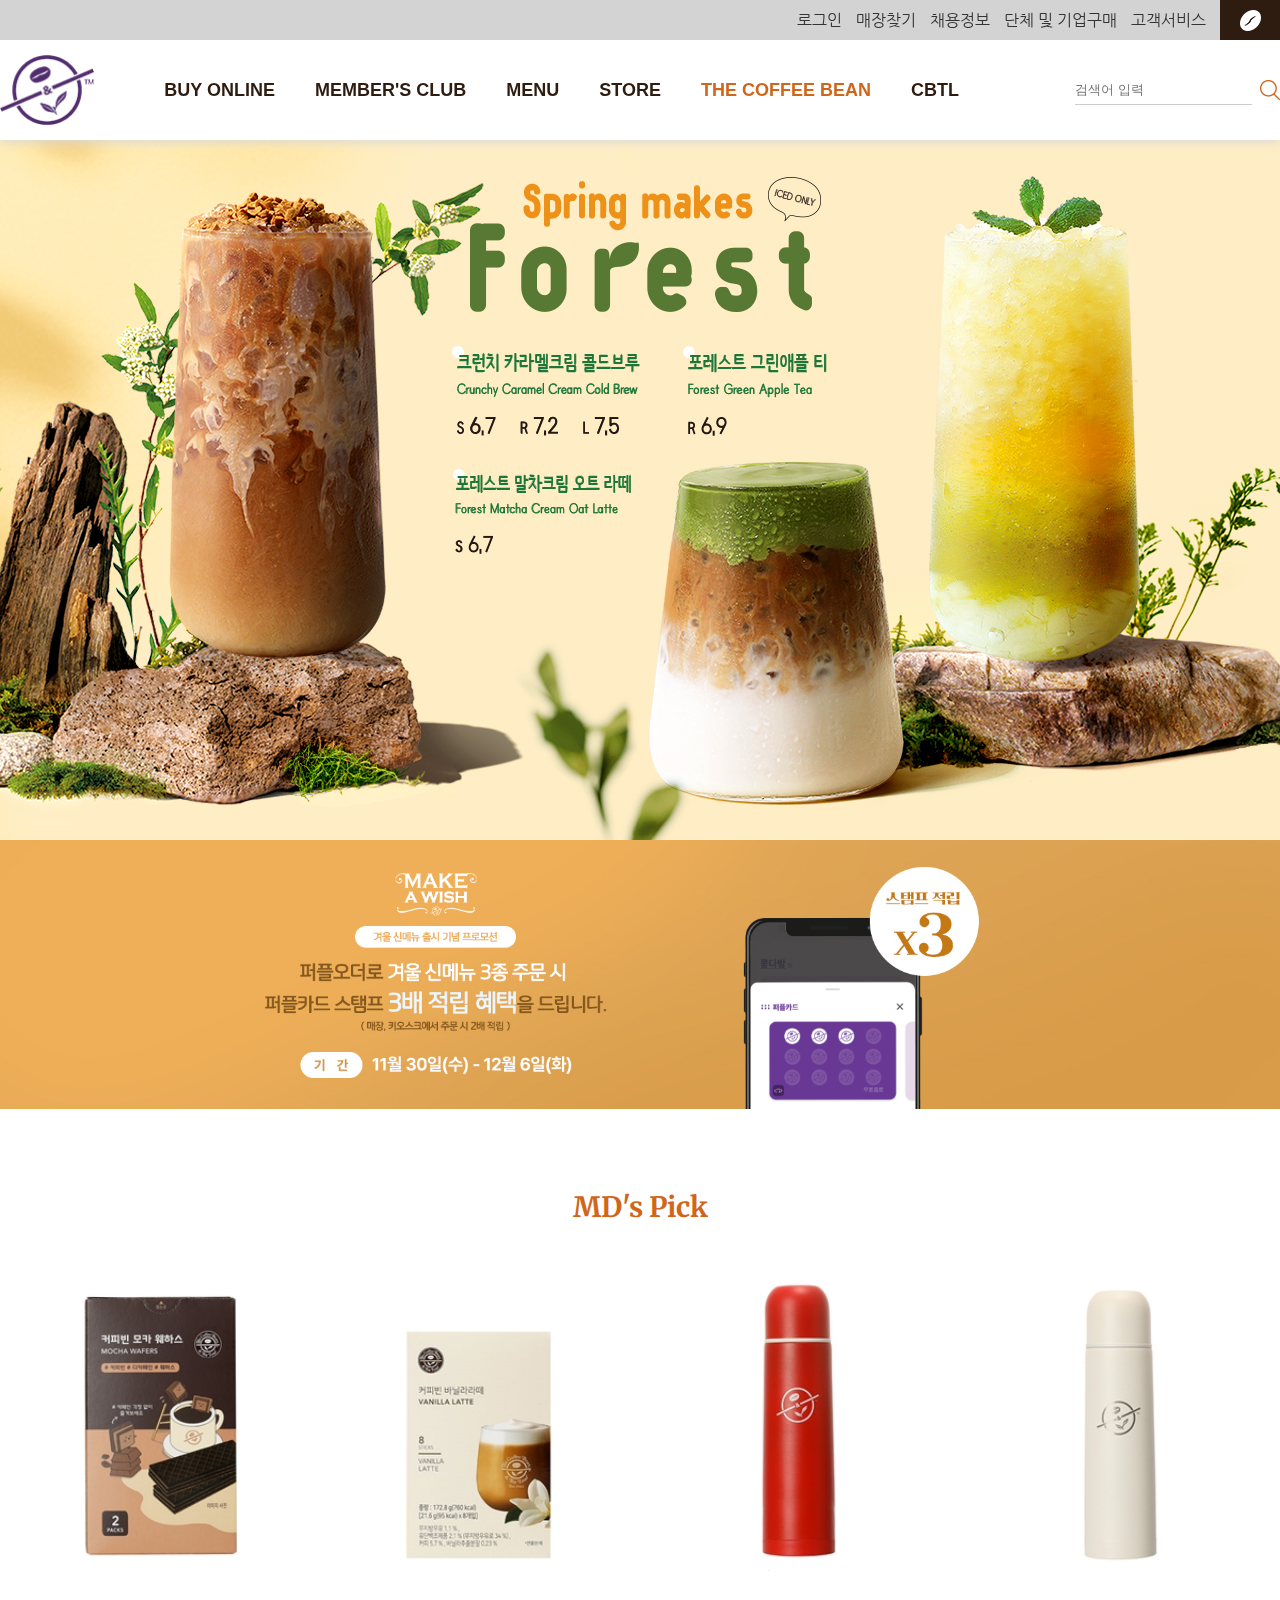
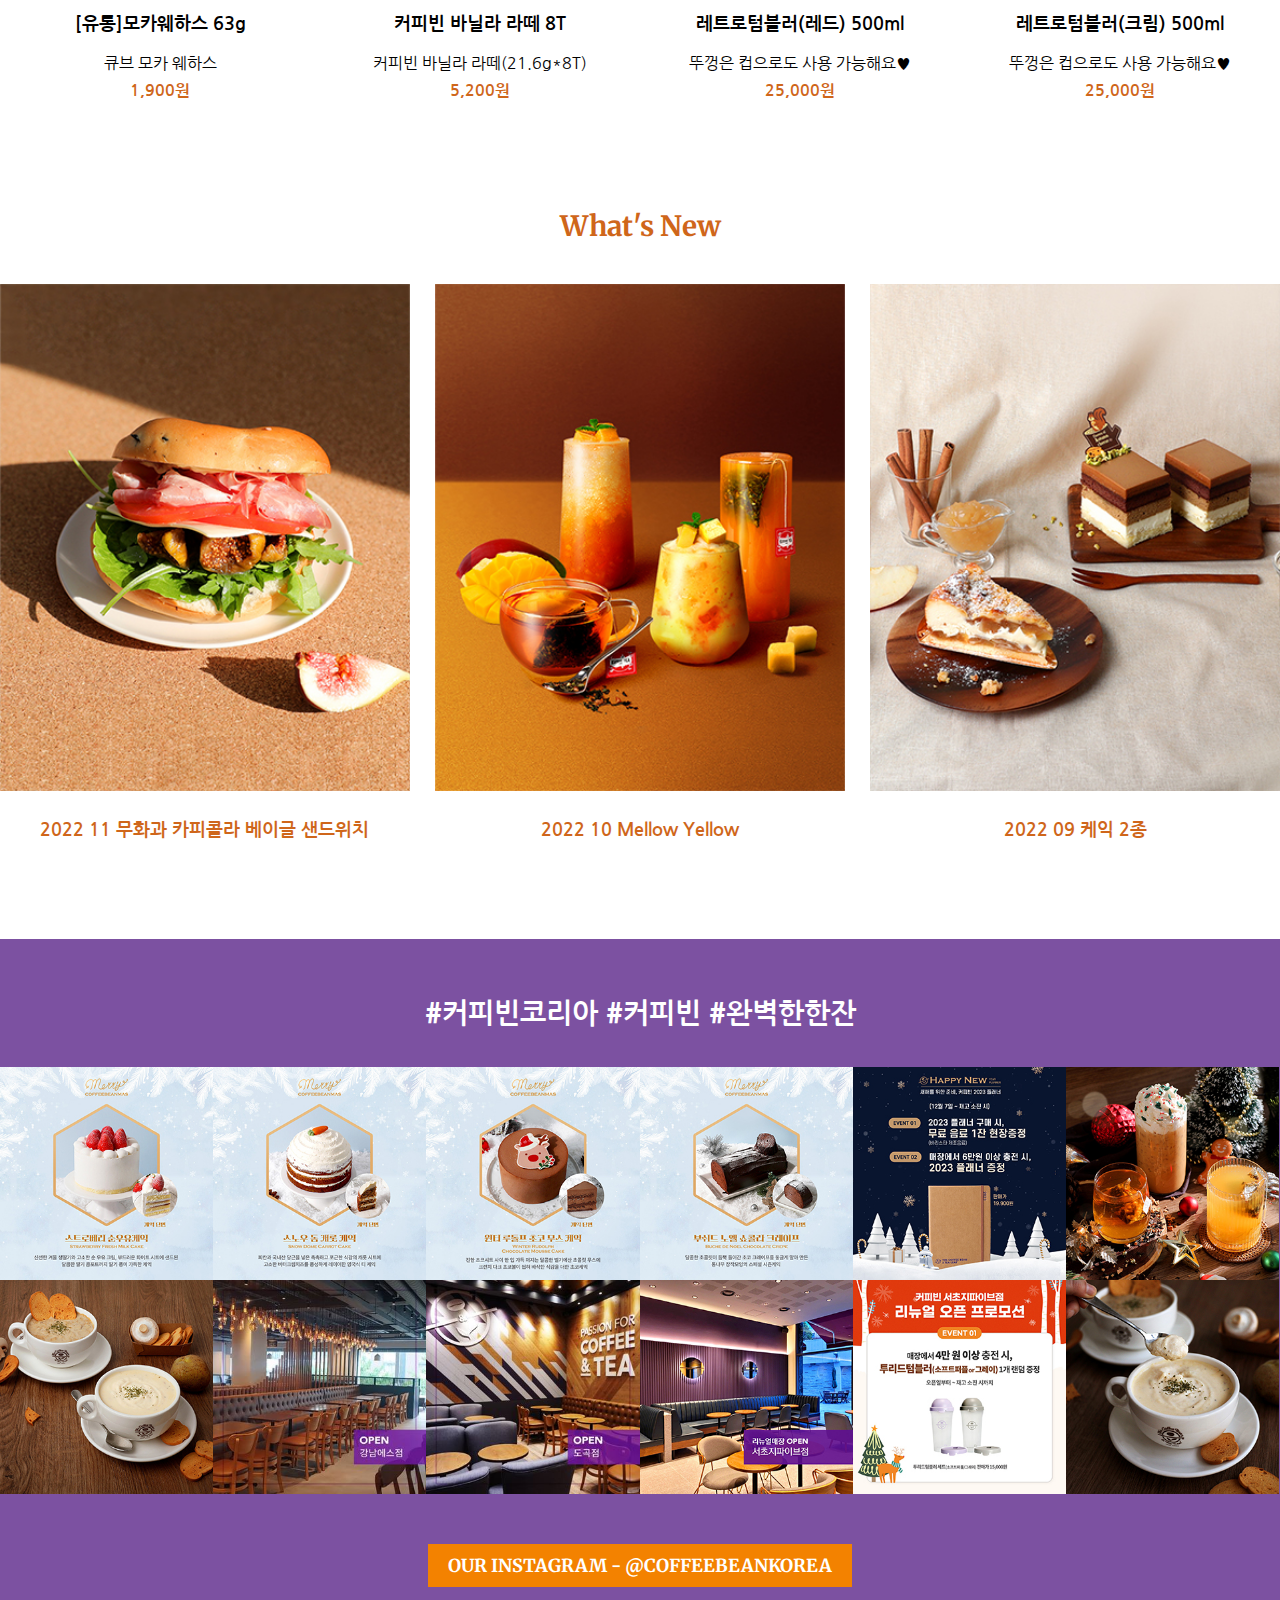
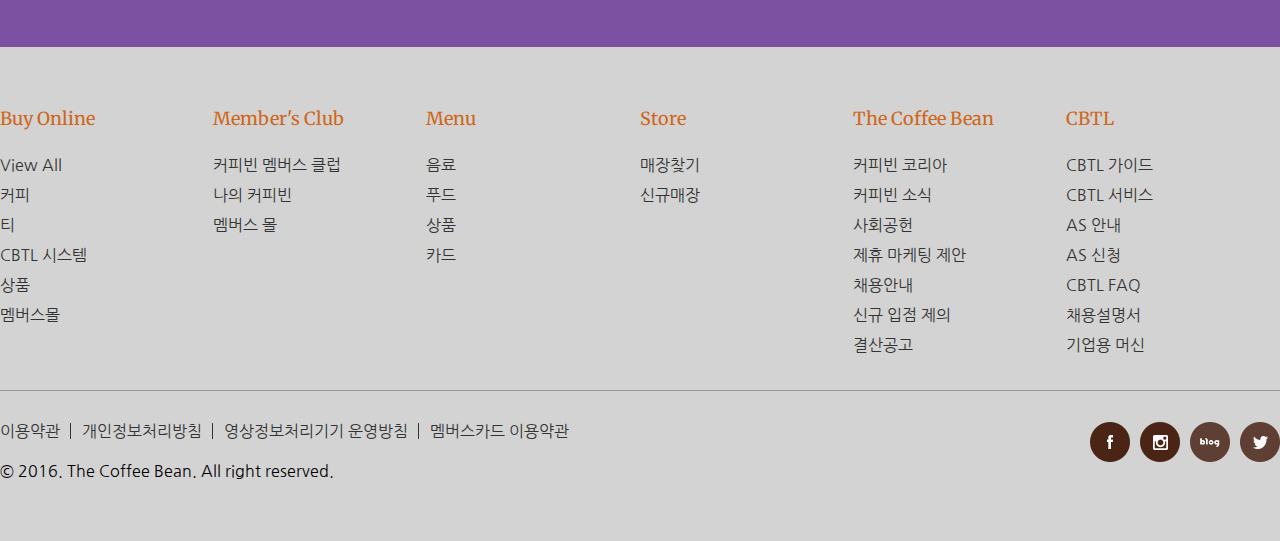
<file: index.html>
<!DOCTYPE html>
<html lang="ko">

<head>
    <meta charset="UTF-8">
    <title>홈 | 커피빈코리아</title>

    <!-- 구글웹폰트 -->
    <link
        href="https://fonts.googleapis.com/css2?family=Merriweather:opsz,wght@18..144,300..900&family=Nanum+Gothic:wght@400;700;800&display=swap"
        rel="stylesheet">


    <link rel="stylesheet" href="css/reset.css">
    <link rel="stylesheet" href="css/common.css">
    <link rel="stylesheet" href="css/index.css">
</head>

<body>
    <header>
        <div class="header-top">
            <ul>
                <li><a href="#">로그인</a></li>
                <li><a href="#">매장찾기</a></li>
                <li><a href="#">채용정보</a></li>
                <li><a href="#">단체 및 기업구매</a></li>
                <li><a href="#">고객서비스</a></li>
                <li><a href="https://www.coffeebeankorea.com/main/main.asp" target="_blank">공식홈페이지</a></li>
            </ul>
        </div>

        <div class="header-bottom">
            <h1 class="logo"><a href="index.html"><img src="img/logo.png" alt="커피빈코리아 로고"></a></h1>

            <nav class="gnb">
                <!-- ul>li*6>a[href=#] -->
                <ul>
                    <li><a href="#">buy online</a></li>
                    <li><a href="#">member's club</a></li>
                    <li><a href="#">menu</a></li>
                    <li><a href="#">store</a></li>
                    <li class="active"><a href="contents/coffeebeanstory.html">the coffee bean</a></li>
                    <li><a href="#">cbtl</a></li>
                </ul>
            </nav>

            <div class="search">
                <form action="#" name="searchfrm">
                    <input type="search" placeholder="검색어 입력">
                    <input type="submit" value="검색">

                    <!-- <button><img src="img/ico_search.png" alt="검색"></button> -->
                </form>
            </div>
        </div>
    </header>

    <main>
        <!-- 메인 비주얼 배너(신제품) : 배경이미지로 구현 -->
        <article class="promotion">
            <a href="#">
                <h2>Spring makes Forest</h2>
                <p>봄을 맞이해 커피빈의 신메뉴가 출시되었습니다!</p>

                <ul>
                    <li>크런치 카라멜크림 콜드브루</li>
                    <li>포레스트 말차크림 오트라떼</li>
                    <li>포레스트 그린애플 티</li>
                </ul>
            </a>
        </article>

        <!-- 이벤트 배너 : 이미지 태그 사용 -->
        <article class="event">
            <a href="#">
                <img src="img/main_event.jpg"
                    alt="겨울 신메뉴 출시 기념 프로모션 - 퍼플오더로 겨울 신메뉴 3종 주문 시 퍼플카드 스탬프 3배 적립 혜택을 드립니다. (매장, 키오스크에서 주문시 2배 적립), 기간 : 11월 30일(수) ~ 12월 6일 (화)">
            </a>
        </article>
    </main>

    <section>
        <!-- MD's Pick -->
        <article class="md-pick">
            <h2 class="sec-title">MD's Pick</h2>

            <div class="md-wrap clearfix">
                <div class="md-box">
                    <div class="photo">
                        <img src="img/MD01.jpg" alt="">
                        <a href="#" class="quick">Quick view</a>
                    </div>

                    <div class="caption">
                        <h3 class="name">[유통]모카웨하스 63g</h3>
                        <p class="des">큐브 모카 웨하스</p>
                        <p class="price">1,900원</p>
                    </div>
                </div>

                <div class="md-box">
                    <div class="photo">
                        <img src="img/MD02.jpg" alt="">
                        <a href="#" class="quick">Quick view</a>
                    </div>

                    <div class="caption">
                        <h3 class="name">커피빈 바닐라 라떼 8T</h3>
                        <p class="des">커피빈 바닐라 라떼(21.6g*8T)</p>
                        <p class="price">5,200원</p>
                    </div>
                </div>

                <div class="md-box">
                    <div class="photo">
                        <img src="img/MD03.jpg" alt="">
                        <a href="#" class="quick">Quick</a>
                    </div>

                    <div class="caption">
                        <h3 class="name">레트로텀블러(레드) 500ml</h3>
                        <p class="des">뚜껑은 컵으로도 사용 가능해요♥</p>
                        <p class="price">25,000원</p>
                    </div>
                </div>

                <div class="md-box">
                    <div class="photo">
                        <img src="img/MD04.jpg" alt="">
                        <a href="#" class="quick">Quick view</a>
                    </div>

                    <div class="caption">
                        <h3 class="name">레트로텀블러(크림) 500ml</h3>
                        <p class="des">뚜껑은 컵으로도 사용 가능해요♥</p>
                        <p class="price">25,000원</p>
                    </div>
                </div>
                <!-- after::float 해제 -->
            </div>
        </article>

        <!-- What's New -->
        <article class="new clearfix">
            <h2 class="sec-title">What's New</h2>

            <div class="new-box">
                <a href="#"><img src="img/new01.jpg" alt=""></a>
                <h3><a href="#">2022 11 무화과 카피콜라 베이글 샌드위치</a></h3>
            </div>

            <div class="new-box">
                <a href="#"><img src="img/new02.jpg" alt=""></a>
                <h3><a href="#">2022 10 Mellow Yellow</a></h3>
            </div>

            <div class="new-box">
                <a href="#"><img src="img/new03.jpg" alt=""></a>
                <h3><a href="#">2022 09 케익 2종</a></h3>
            </div>
            <!-- ::after -->
        </article>

        <!-- Instagram -->
        <article class="instagram">
            <div class="inner">
                <h2 class="sec-title">
                    <span>#커피빈코리아</span>
                    <span>#커피빈</span>
                    <span>#완벽한한잔</span>
                </h2>

                <ul class="thumb-list">
                    <li><a href="#"><img src="img/sns_img01.jpg" alt=""></a></li>
                    <li><a href="#"><img src="img/sns_img02.jpg" alt=""></a></li>
                    <li><a href="#"><img src="img/sns_img03.jpg" alt=""></a></li>
                    <li><a href="#"><img src="img/sns_img04.jpg" alt=""></a></li>
                    <li><a href="#"><img src="img/sns_img05.jpg" alt=""></a></li>
                    <li><a href="#"><img src="img/sns_img06.jpg" alt=""></a></li>
                    <li><a href="#"><img src="img/sns_img07.jpg" alt=""></a></li>
                    <li><a href="#"><img src="img/sns_img08.jpg" alt=""></a></li>
                    <li><a href="#"><img src="img/sns_img09.jpg" alt=""></a></li>
                    <li><a href="#"><img src="img/sns_img10.jpg" alt=""></a></li>
                    <li><a href="#"><img src="img/sns_img11.jpg" alt=""></a></li>
                    <li><a href="#"><img src="img/sns_img12.jpg" alt=""></a></li>
                </ul>

                <a href="#" class="follow-btn">our instagram - @coffeebeankorea</a>
            </div>
        </article>
    </section>

    <footer>

        <div class="inner">
            <div class="sitemap clearfix">
                <div class="mapbox">
                    <h3>Buy Online</h3>

                    <ul>
                        <li><a href="#">View All</a></li>
                        <li><a href="#">커피</a></li>
                        <li><a href="#">티</a></li>
                        <li><a href="#">CBTL 시스템</a></li>
                        <li><a href="#">상품</a></li>
                        <li><a href="#">멤버스몰</a></li>
                    </ul>
                </div>

                <div class="mapbox">
                    <h3>Member's Club</h3>

                    <ul>
                        <li><a href="#">커피빈 멤버스 클럽</a></li>
                        <li><a href="#">나의 커피빈</a></li>
                        <li><a href="#">멤버스 몰</a></li>
                    </ul>
                </div>

                <div class="mapbox">
                    <h3>Menu</h3>

                    <ul>
                        <li><a href="#">음료</a></li>
                        <li><a href="#">푸드</a></li>
                        <li><a href="#">상품</a></li>
                        <li><a href="#">카드</a></li>
                    </ul>
                </div>

                <div class="mapbox">
                    <h3>Store</h3>

                    <ul>
                        <li><a href="#">매장찾기</a></li>
                        <li><a href="#">신규매장</a></li>
                    </ul>
                </div>

                <div class="mapbox">
                    <h3>The Coffee Bean</h3>

                    <ul>
                        <li><a href="#">커피빈 코리아</a></li>
                        <li><a href="#">커피빈 소식</a></li>
                        <li><a href="#">사회공헌</a></li>
                        <li><a href="#">제휴 마케팅 제안</a></li>
                        <li><a href="#">채용안내</a></li>
                        <li><a href="#">신규 입점 제의</a></li>
                        <li><a href="#">결산공고</a></li>
                    </ul>
                </div>

                <div class="mapbox">
                    <h3>CBTL</h3>

                    <ul>
                        <li><a href="#">CBTL 가이드</a></li>
                        <li><a href="#">CBTL 서비스</a></li>
                        <li><a href="#">AS 안내</a></li>
                        <li><a href="#">AS 신청</a></li>
                        <li><a href="#">CBTL FAQ</a></li>
                        <li><a href="#">채용설명서</a></li>
                        <li><a href="#">기업용 머신</a></li>
                    </ul>
                </div>
            </div>

            <div class="info">
                <div class="links">
                    <a href="#">이용약관</a>
                    <a href="#">개인정보처리방침</a>
                    <a href="#">영상정보처리기기 운영방침</a>
                    <a href="#">멤버스카드 이용약관</a>
                </div>

                <p class="copy">&copy; 2016. The Coffee Bean. All right reserved.</p>

                <div class="sns clearfix">
                    <a href="#"><img src="img/ico_facebook.png" alt="페이스북 바로가기 아이콘"></a>
                    <a href="#">인스타그램 바로가기</a>
                    <a href="#">블로그 바로가기</a>
                    <a href="#">트위터 바로가기</a>
                </div>
            </div>

        </div>
    </footer>
</body>

</html>
</file>
<file: css/common.css>
@charset "utf-8";

/* common.css */

/* 공통으로 사용할 css를 모아놓는 것!! */

/* float 해제를 위한 가상요소! */
.clearfix::after {
    content: "";
    display: block;
    clear: both;
}

/* 안쪽에서 컨텐츠 너비를 잡아줄 때 사용할 클래스! */
.inner {
    width: 1280px;
    margin: 0 auto;
    /* outline: 2px solid red; */
}

/* 본문 영역 제목에 공통으로 적용될 디자인 */
.sec-title {
    color: rgb(207,102,26);
    font-size: 28px;
    font-family: "Merriweather", serif;
    font-weight: 700;
    margin-bottom: 40px;
    text-align: center;
}

body {
    font-family: "Nanum Gothic", sans-serif;
    font-weight: 400;
}
</file>
<file: css/index.css>
@charset "utf-8";

@import url(header.css);
@import url(footer.css);

/* 
font

1) merriweather 폰트 (영문)
font-family: "Merriweather", serif;
font-weight: 300 ~ 900;

2) nanum gothic 폰트 (한글)
font-family: "Nanum Gothic", sans-serif;
font-weight: 400 | 700 | 800;

*/


/*** MAIN ***************************************************************************************/

main {
    margin-top: 140px;
    width: 100%;
    margin-bottom: 80px;
}

main .promotion {
    width: 100%;
    max-width: 1920px;

    margin: 0 auto;
    height: 700px;
    background: url(../img/main_forest.jpg) no-repeat center top/cover;
}
main .promotion a {
    /* background-color: plum; */
    font-size: 0;
    width: 100%;
    height: 100%;
}

main .event {
    width: 100%;
    max-width: 1920px;
    margin: 0 auto;
}
main .event img {
    width: 100%;
    display: block;
}


/*** SECTION ***************************************************************************************/


section .md-pick {
    width: 1280px;
    margin: 0 auto 100px;
}


section .md-pick .md-wrap {
    /* background-color: plum; */
    text-align: center;
}
section .md-pick .md-wrap .md-box {
    width: 25%;
    float: left;
    
}

.md-box .photo {
    margin-bottom: 30px;
    
    position: relative; /* .quick 기준 */
    /* outline: 3px solid red; */
}
.md-box .photo img {
    width: 100%;
    display: block;
}
.md-box .photo .quick {
    background-color: rgb(243, 130, 0);
    display: inline-block;
    padding: 10px 20px;
    font-size: 18px;
    text-transform: uppercase;
    color: rgb(255, 255, 255);
    letter-spacing: 1.2px;

    position: absolute;
    left: 50%;
    transform: translateX(-50%);
    bottom: 20%;

    display: none;
    /* top: 50%;
    transform: translate(-50%, -50%); */
}

/* hover 적용 */
.md-box .photo:hover img {
    opacity: 0.4;
}
.md-box .photo:hover .quick {
    display: inline-block;
}

.md-box .caption {
    padding: 0 5%;
}
.md-box .caption h3 {
    font-size: 18px;
    font-weight: 700;
    margin-bottom: 20px;
}
.md-box .caption p {
    margin-bottom: 10px;
}

.md-box .caption p.price {
    color: rgb(207,102,26);
    font-weight: 700;
}


article.new {
    width: 1280px;
    margin: 0 auto 100px;
    /* background-color: greenyellow; */
}

article.new .new-box {
    width: 32%;
    float: left;
}
article.new .new-box ~ .new-box {
    margin-left: 2%;
}

article.new .new-box > a { /* img를 담는 박스 */
    margin-bottom: 30px;
    overflow: hidden;
}
article.new .new-box > a img {
    width: 100%;
    display: block;
    transition: all 0.5s;
}

/* hover 효과 */
article.new .new-box > a:hover img {
    transform: scale(1.5);
}

article.new .new-box h3 {
    font-size: 18px;
    text-align: center;
    font-weight: 700;
}
article.new .new-box h3 a {
    color: rgb(207,102,26);
}

article.instagram {
    width: 100%;
    background-color: rgb(124,81,161);
    padding: 60px 0;
    /* text-align: center; */
}
article.instagram .sec-title {
    color: rgb(255,255,255);
    font-family: "Nanum Gothic", sans-serif;
}

article.instagram .thumb-list {
    margin-bottom: 50px;
    
}
article.instagram .thumb-list li {
    width: 16.66%;
    overflow: hidden;
}

article.instagram .thumb-list li a img {
    width: 100%;
    display: block;
    transition: all 0.6s;
}

/* hover 효과 */
article.instagram .thumb-list li:hover img {
    transform: scale(1.2);
    opacity: 0.7;
}

article.instagram .follow-btn {
    background-color: rgb(243, 130, 0);
    color: rgb(255,255,255);
    font-size: 18px;
    font-weight: 700;
    font-family: "Merriweather", serif;
    text-transform: uppercase;

    display: inline-block;
    padding: 10px 20px;

    /* 버튼 위치 조절 */
    position: relative;
    left: 50%;
    transform: translateX(-50%);
}
</file>
